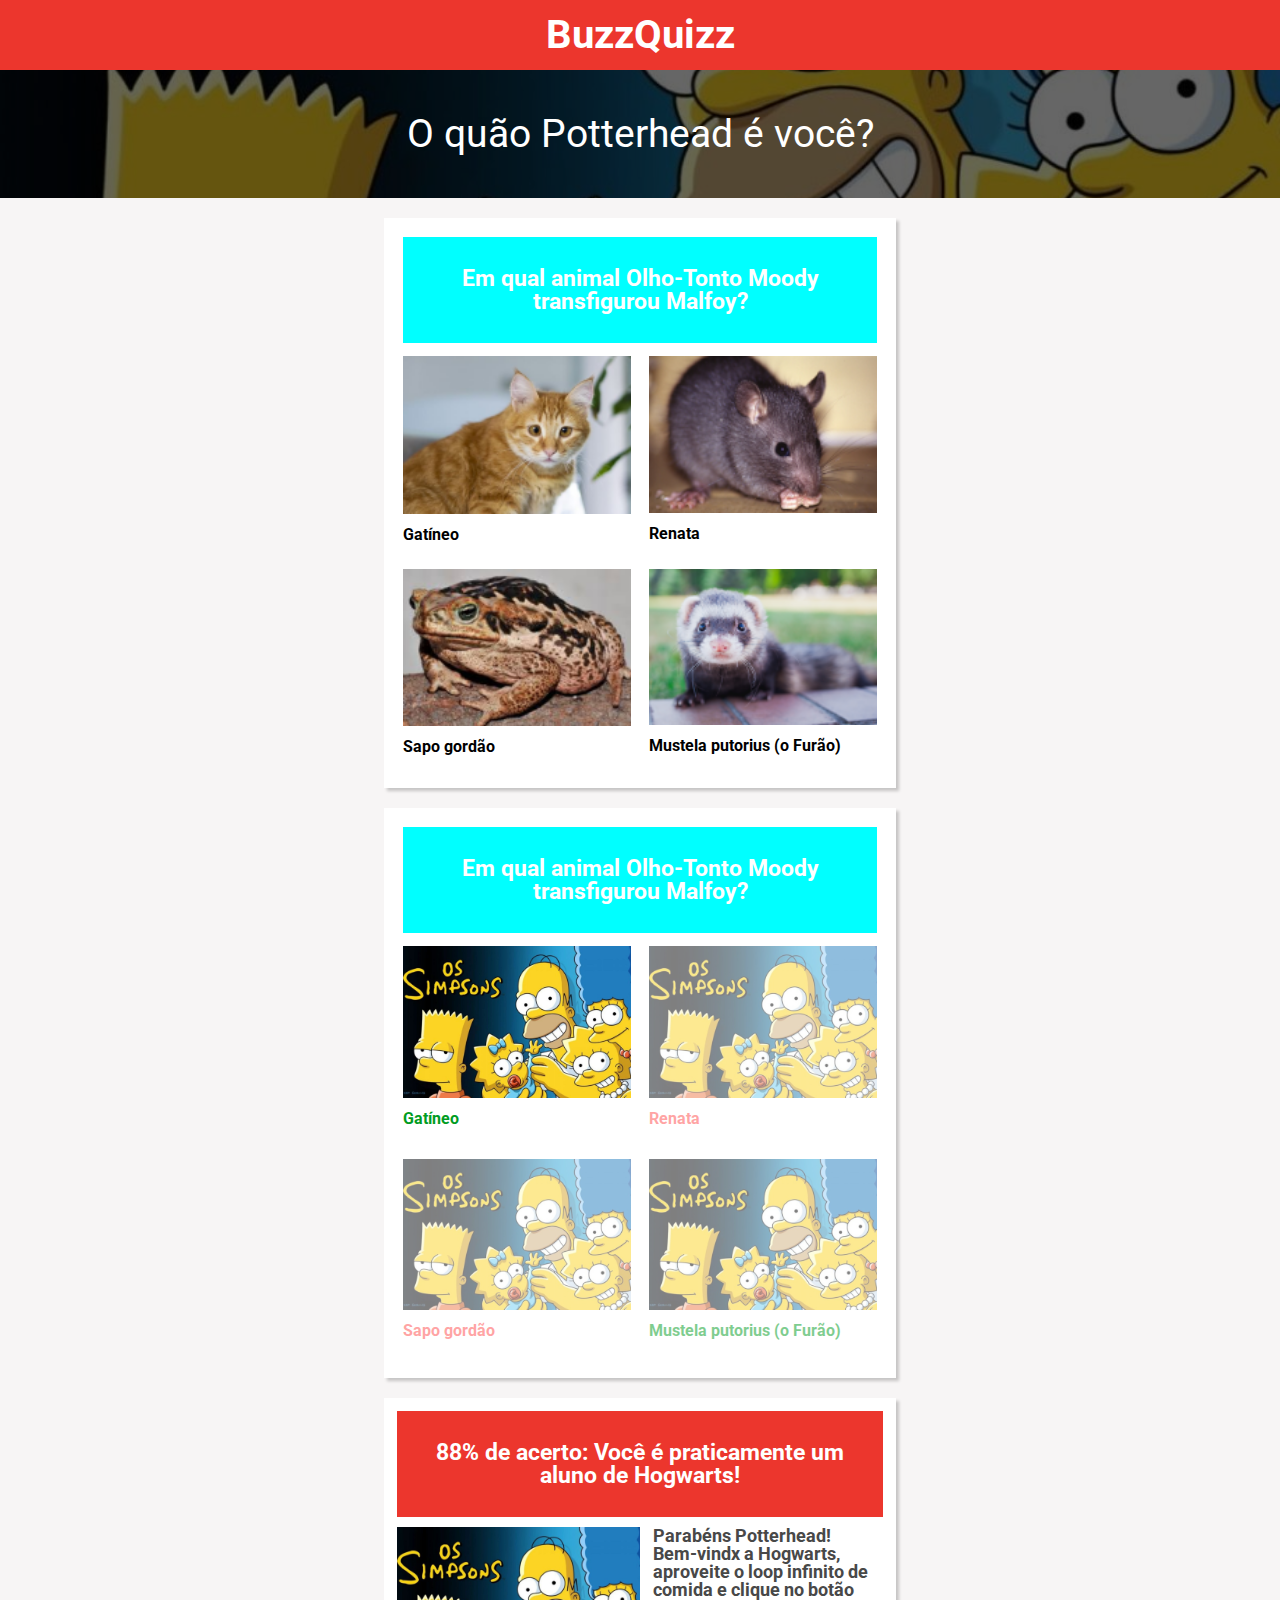
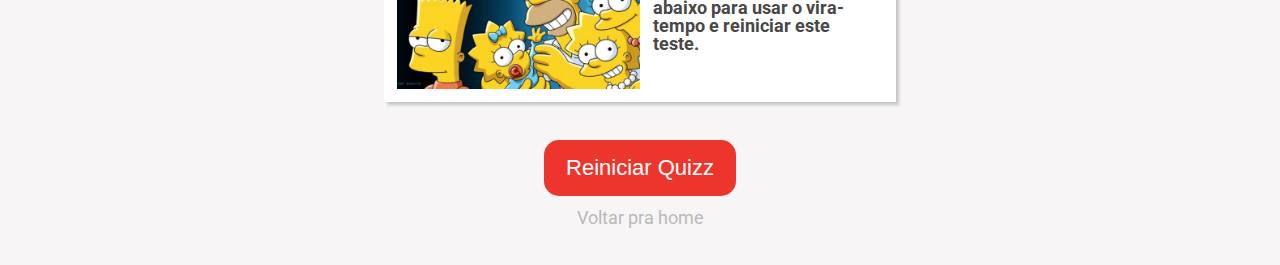
<file: layout/quizz.html>
<!DOCTYPE html>
<html lang="pt-br">
<head>
    <meta charset="UTF-8">
    <meta http-equiv="X-UA-Compatible" content="IE=edge">
    <meta name="viewport" content="width=device-width, initial-scale=1.0">
    <title>BuzzQuizz</title>

    <link rel="stylesheet" href="reset.css">
    <link rel="stylesheet" href="style.css">
</head>
<body>
    <header>
        BuzzQuizz
    </header>

    <div id="header-quizz">
        O quão Potterhead é você?
    </div>
    
    <div id="conteiner-perguntas">
        <div class="pergunta">
            <div class="titulo-pergunta">
                Em qual animal Olho-Tonto Moody transfigurou Malfoy?
            </div>

            <div class="opcoes">
                <div class="opcao">
                    <img src="imgs/image 3.png" alt="">
                    <span>Gatíneo</span>

                </div>

                <div class="opcao">
                    <img src="imgs/image 4.png" alt="">
                    <span>Renata</span>

                </div>

                <div class="opcao">
                    <img src="imgs/image 7.png" alt="">
                    <span>Sapo gordão</span>

                </div>

                <div class="opcao">
                    <img src="imgs/image 8.png" alt="">
                    <span>Mustela putorius (o Furão)</span>

                </div>
            </div>

        </div>


        <div class="pergunta">
            <div class="titulo-pergunta">
                Em qual animal Olho-Tonto Moody transfigurou Malfoy?
            </div>

            <div class="opcoes respondida">
                <div class="opcao selecionada correta">
                    <img src="imgs/simpsons.jpg" alt="">
                    <span>Gatíneo</span>

                </div>

                <div class="opcao">
                    <img src="imgs/simpsons.jpg" alt="">
                    <span>Renata</span>

                </div>

                <div class="opcao">
                    <img src="imgs/simpsons.jpg" alt="">
                    <span>Sapo gordão</span>

                </div>

                <div class="opcao correta">
                    <img src="imgs/simpsons.jpg" alt="">
                    <span>Mustela putorius (o Furão)</span>

                </div>
            </div>

        </div>
        
        <div id="resposta">
            <div id="titulo-resp">
                88% de acerto: Você é praticamente um aluno de Hogwarts!
            </div>
    
            <div>
                <img src="imgs/simpsons.jpg" alt="">
    
                <p>Parabéns Potterhead! Bem-vindx a Hogwarts, aproveite o loop infinito de comida e clique no botão abaixo para usar o vira-tempo e reiniciar este teste.</p>
            </div>
        </div>
    </div>


    <div id="btns-retorno" class="">
        <button>Reiniciar Quizz</button>

        <a href="index.html">Voltar pra home</a>
    </div>

</body>
</html>
</file>
<file: layout/style.css>
@import url('https://fonts.googleapis.com/css2?family=Roboto:ital,wght@0,400;0,700;1,400&display=swap');

:root {
    --bg-color: #f7f5f5;
  }

* {
    box-sizing: border-box;
}

html {
    height: 100%;
}

body {
    font-family: 'Roboto', sans-serif;
    min-height: 100%;
    background-color: var(--bg-color);
}

h2 {
    font-size: 23px;
    font-weight: bold;
}

h3 {
    font-weight: bold;
    font-size: 20px;
}

ion-icon {
    color: black;
    font-size: 30px;
    cursor: pointer;
}


/******** Home ********/

/* Header */

header {
    width: 100%;
    height: 70px;
    background-color: #EC362D;
    color: white;
    font-size: 40px;
    font-weight: bold;
    display: flex;
    justify-content: center;
    align-items: center;

    box-shadow: 5px 5px 3px rgba(0, 0, 0, 0.2);
}

/* Container */

#container {
    display: flex;
    flex-direction: column;
    align-items: center;
}

#seus-quizzes {
    margin-top: 70px;
    width: 70%;
    height: max-content;
}

#seus-quizzes ion-icon {
    cursor: pointer;
    color: #EC362D;
    font-size: 30px;
}

#seus-quizzes .titulo-btn {
    display: flex;
    align-items: center;
}

#seus-quizzes .titulo-btn h2 {
    margin-right: 5px;
}

#seus-quizzes > span {
    width: 250px;
    text-align: center;
    line-height: 25px;
}

#seus-quizzes.sem-quizz {
    display: flex;
    justify-content: space-evenly;
    align-items: center;
    flex-direction: column;
    border: 2px dashed #D4D4D4;
    border-radius: 10px;
    color: #B9B9B9;
    font-size: 20px;
    height: 22vh;
}

#seus-quizzes.sem-quizz button {
    border: 2px dashed #EC362D;
    background-color: var(--bg-color);
    font-size: 21px;
    padding: 10px;
    color: #EC362D;
    border-radius: 30px;
    font-weight: 400;
}

#container-meu-quizz {
    display: flex;
    justify-content: space-between;
    flex-wrap: wrap;
}

/* Quizzes comunidade */

#todos-quizzes {
    width: 70%;
    margin-top: 5.5vh;
}

#container-quiz {
    display: flex;
    flex-wrap: wrap;
    justify-content: space-between;
}

.quizz {
    position: relative;
    text-align: center;
    color: white;
    display:block;
    width: 30%;
    margin: 10px 0;
    background-color: black;
    border-radius: 10px;
    cursor: pointer;
}

.quizz h3 {
    position: absolute;
    bottom: 5px;
    left: 5px;
    z-index: 1;
}

.quizz img {
    border-radius: 10px;
    height: 180px;
    width: 100%;
    -webkit-mask-image: linear-gradient(black, transparent);
    mask-image: linear-gradient(black, transparent);
}

/******** Quizz ********/

#header-quizz {
    background: url(imgs/simpsons.jpg), rgba(0, 0, 0, 0.6);
    background-repeat: no-repeat;
    background-size: cover;
    background-position: center;
    background-blend-mode: multiply;
    
    width: 100%;
    height: 10vw;
    display: flex;
    justify-content: center;
    align-items: center;
    color: white;
    font-size: 39px;
}

#conteiner-perguntas {
    display: flex;
    flex-direction: column;
    align-items: center;
}

#resposta,
.pergunta {
    width: 40%;
    margin-top: 20px;
    padding: 1vw;
    background-color: white;
    box-shadow: 3px 3px 3px rgba(0, 0, 0, 0.2);
}

#titulo-resp,
.titulo-pergunta {
    width: 100%;
    padding: 30px 3vw;
    background-color: #EC362D;
    text-align: center;
    color: white;
    font-size: 23px;
    font-weight: 700;
}

/* Box-perguntas */

.pergunta {
    padding: 1.5vw;
}

.titulo-pergunta {
    background-color: aqua;
}

.opcoes {
    width: 100%;
    display: flex;
    flex-wrap: wrap;
    justify-content: space-between;
}

.opcoes.respondida img,
.opcoes.respondida span {
    opacity: 0.5;
}

.opcoes.respondida span {
    color: #FF4B4B;
}

.opcao {
    width: 48%;
    height: 200px;
    margin-top: 1vw;
}

.opcao img {
    max-height: 175px;
    width: 100%;
    cursor: pointer;
}

.opcao span {
    padding-top: 10px;
    font-weight: 700;
    display: block;
    cursor: pointer;
}

.opcao.selecionada img,
.opcao.selecionada span {
    opacity: 1;
}

.opcao.correta span {
    color: #009C22;
}

/*  Resposta Quizz */

#resposta  div:nth-child(2) {
    display: flex;
    justify-content: space-between;
    width: 100%;
    margin-top: 10px;
}

#resposta img {
    width: 50%;
    max-height: 270px;
}

#resposta p {
    width: 50%;
    padding: 0 1vw;
    font-weight: 700;
    font-size: 18px;
    color: #484848;
}

/* Botões Quizz */

#btns-retorno,
#btns-settings {
    display: flex;
    flex-direction: column;
    align-items: center;
    margin-top: 3vw;
}

#btns-retorno.nao-respondido {
    display: none;
}

#btns-retorno button,
#btns-settings button {
    border: none;
    border-radius: 15px;
    color: white;
    background-color: #EC362D;
    font-weight: 400;
    font-size: 22px;
    padding: 15px;
    cursor: pointer;
    width: 15%;
}

#btns-retorno a,
#btns-settings a {
    text-decoration: none;
    color:#B9B9B9;
    margin-top: 1vw;
    margin-bottom: 3vw;
    font-size: 18px;
}


/* Criar Quizz */

#container-settings {
    display: flex;
    flex-direction: column;
    align-items: center;
    margin-top: 4vw;
}

.bloco-opcoes {
    width: 40%;
    margin-top: 30px;
    padding: 1vw;
    background-color: white;
    box-shadow: 3px 3px 3px rgba(0, 0, 0, 0.2);
}

.titulo-bloco {
    display: flex;
    justify-content: space-between;
    align-items: center;
    margin: .5vw 0;
}

.bloco-opcoes > h3{
    margin-top: 1vw;
    margin-bottom: .5vw;
}


.bloco-opcoes > input,
.descricao {
    margin-bottom: .5vw;
    width: 100%;
    border: 1px solid #D1D1D1;
    border-radius:  5px;
    padding: 10px;
    font-size: 20px;
    color: #BABABA;
}

.descricao {
    font-family: 'Roboto', sans-serif;
    resize: none;
    height: 45px !important;
    overflow: hidden;
}

.bloco-opcoes.aberto ion-icon {
    display: none;
}

/*  Prévia do quizz */

#quizz-feito {
    margin-top: 30px;
    position: relative;
    text-align: center;
    color: white;
    display:block;
    width: 35%;
    background-color: black;
    border-radius: 10px;
}

#quizz-feito h3 {
    position: absolute;
    bottom: 5px;
    left: 5px;
    z-index: 1;
    padding: .5vw;
}

#quizz-feito img {
    border-radius: 10px;
    height: auto;
    max-height: 280px;
    width: 100%;
    -webkit-mask-image: linear-gradient(black, transparent);
    mask-image: linear-gradient(black, transparent);
}

/* Botões */

#btns-settings button {
    width: 20%;
}

#btns-settings a {
    display: none;
} 

#btns-settings.quizz-completo a {
    display: initial;
} 

@media screen and (max-width: 1100px) {

    /******** Home ********/
    
    #seus-quizzes {
        margin-top: 5vh;
        width: 90%;
        height: auto;
    }

    #seus-quizzes.sem-quizz {
        height: 30vh;   
    }
    
    #seus-quizzes ion-icon {
        font-size: 37px;
    }
    
    #seus-quizzes .titulo-btn {
        justify-content: space-between;
    }
    
    
    #seus-quizzes > span {
        width: 50vw;
    }    

    
    #seus-quizzes.sem-quizz button {   
        font-size: 3vh;
        width: 35vw;
        font-weight: 400;
    }   
    
    
    /* Quizzes comunidade */
    
    #todos-quizzes {
        margin-top: 5vh;
        width: 90%;
    }
    
    .quizz {
        width: 100%;
        max-height: 30vh;
        margin-top: 3vh;
        text-align: left;
    }
    
    .quizz h3 {
        width: 90%;
        font-size: 3.5vw;
        font-weight: 400;
        bottom: 1.5vh;
        left: 3vw;
        padding: 2vw;
    }
    
    .quizz img {
        height: 30vh;
    }


    /******** Quizz ********/

    #header-quizz {
        height: 25vh;
        font-size: 4vh;
    }

    #resposta,
    .pergunta {
        width: 100%;
        margin-top: 3vh;
        padding: 2.5vw;
    }

    #titulo-resp,
    .titulo-pergunta {
        width: 100%;
        padding: 5vh 2vw;
        font-size: 3vh;
    }

    /* Box-perguntas */

    .opcao {
        width: 48%;
        height: 30vh;
        margin-top: 2vh;
    }

    .opcao img {
        height: 25vh;
        max-height: 30vh;
    }

    .opcao span {
        padding-top: 1vh;
    }

    /*  Resposta Quizz */

    #resposta  div:nth-child(2) {
        flex-direction: column;
        align-items: center;
        margin-top: 2vh;
    }

    #resposta img {
        width: 100%;
        max-height: 50vh;
    }

    #resposta p {
        margin: 2vh 0;
        width: 100%;
        font-size: 2.5vh;
        letter-spacing: .1vw;
    }

    /* Botões Quizz */

    #btns-retorno,
    #btns-settings {
        margin-top: 5vh;
    }

    #btns-retorno button,
    #btns-settings button {
        font-size: 2.5vh;
        padding: 1.5vh;
        width: 40vw;
    }

    #btns-retorno a,
    #btns-settings a {
        margin-top: 2.5vh;
        margin-bottom: 8vw;
        font-size: 2.2vh;
    }


    /********* Criar Quizz ********/

    #container-settings {
        display: flex;
        margin-top: 5vh;
    }

    .bloco-opcoes {
        border-top: 1px solid rgba(0, 0, 0, 0.05);
        width: 100%;
        margin-top: 5vh;
        padding: 3vh 3vw;
    }

    .titulo-bloco {
        margin: 1vh 0;
    }

    .bloco-opcoes > h3{
        margin-top: 2vh;
        margin-bottom: 1.5vh;
    }

    .bloco-opcoes > input,
    .descricao {
        margin: .7vh 0;
    }

    .descricao {
        height: 180px !important;
        overflow: hidden;
    }

    /*  Prévia do quizz */

    #quizz-feito {
        margin-top: 4vh;
        width: 90%;
    }

    #quizz-feito h3 {
        text-align: left;
        bottom: 1.5vh;
        left: 1.5vw;
        padding: 1vw;
        font-weight: 400;
    }

    #quizz-feito img {
        max-height: 40vh;
    }

    /* Button */

    #btns-settings button {
        width: 90%;
        padding: 2.5vh;
        margin-bottom: 5vh;
    }
    
    #btns-settings.quizz-completo button {
        margin-bottom: 0;
        padding: 1.5vh;
        width: 60%;
    }

}
</file>
